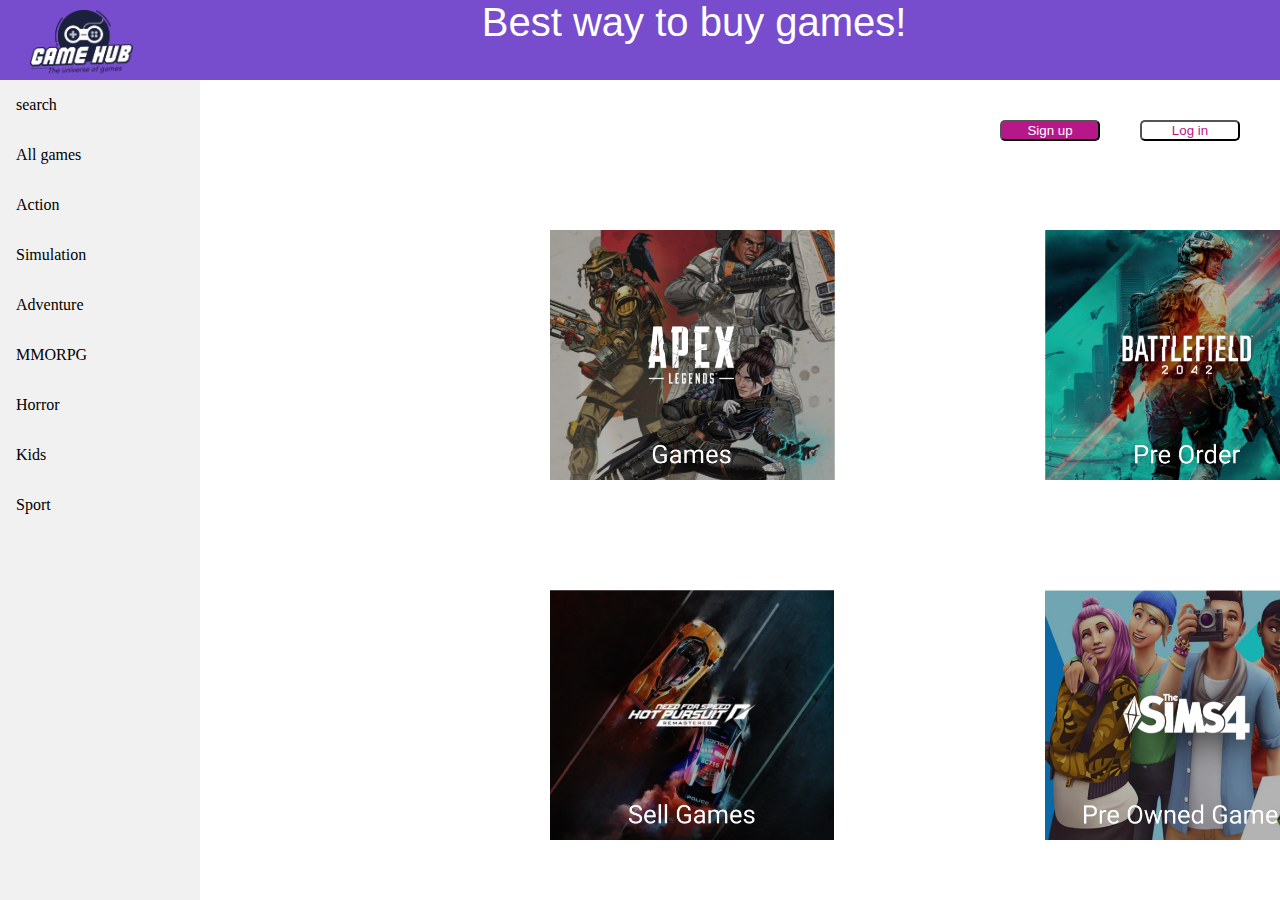
<file: index.html>
<!DOCTYPE html>
<html lang="en">
<head>
    <meta charset="UTF-8">
    <meta http-equiv="X-UA-Compatible" content="IE=edge">
    <meta name="viewport" content="width=device-width, initial-scale=1.0">
    <title>Home page</title>
    <link rel="stylesheet" href="css/styes.css">
    <link rel="stylesheet" href="https://cdnjs.cloudflare.com/ajax/libs/font-awesome/6.0.0-beta2/css/all.min.css" integrity="sha512-YWzhKL2whUzgiheMoBFwW8CKV4qpHQAEuvilg9FAn5VJUDwKZZxkJNuGM4XkWuk94WCrrwslk8yWNGmY1EduTA==" crossorigin="anonymous" referrerpolicy="no-referrer" />
</head>
<body>

<div class= "style"> 
  <img class="gamehub" src="/img/gamehub.png">

  <div class="cart">
  <i class="fas fa-shopping-cart"></i>
</div>

    <div class="hero-text">Best way to buy games!</div>
</div>

<div class="sidebar">
  <a class="active" href="search">search</a>
  <a href="all-games">All games</a>
  <a href="action">Action</a>
  <a href="simulation">Simulation</a>
  <a href="adventure">Adventure</a>
  <a href="mmorpg">MMORPG</a>
  <a href="horror">Horror</a>
  <a href="kids">Kids</a>
  <a href="sport">Sport</a>
</div>
<div class="content">
  </div>

  <button class="button1" type="button">Log in</button>
  <button class="button2" type="button">Sign up</button>

  <div class="columns">
      <img class="games" src="img/apex.png" alt="games">

      <img class="pre-order" src="img/battlefield.png" alt="pre-order">
    
      <img class="sell-games" src="img/need-for-speed.png" alt="sell-games">
  
      <img class="pre-owned-games" src="img/sims.png" alt="pre-owned-games">
    </div>
   

  </div>





    
</body>
</html>
</file>
<file: css/styes.css>
body, html{
    margin: 0%;
    height: 100%;
}

.style{
    height: 80px;
    width: auto;
    background-color: #774DCE; 
}

.fa-shopping-cart{
    font-size: 30px;
    color: #fff;
}

.cart{
    float: right;
    margin-top: 22px;
    margin-right: 25px;
}


.hero-text{
    font-family: 'Lucida Sans', 'Lucida Sans Regular', 'Lucida Grande', 'Lucida Sans Unicode', Geneva, Verdana, sans-serif;
    font-size: 40px; 
    color: #fff;
    text-align: center;
}

.sidebar {
    margin: 0;
    padding: 0;
    width: 200px;
    background-color: #f1f1f1;
    position: fixed;
    height: 100%;
    overflow: auto;
  }
  
  .sidebar a {
    display: block;
    color: black;
    padding: 16px;
    text-decoration: none;
  }

  .button1 {
      color: #B6188A;
      float: right;
      margin-top: 40px;
      margin-right: 40px;
      background-color: #fff;
      outline: #B6188A;
      width: 100px;
      border-radius: 5px;
  }

  .button2 {
    color: #fff;
    float: right;
    margin-top: 40px;
    margin-right: 40px;
    background-color: #B6188A;
    width: 100px;
      border-radius: 5px;
}


.games{
    height: 250px;
    margin-top: 150px;
    margin-left: 550px;
    
}
.pre-order{
    height: 250px;
    margin-top: 150px;
    margin-left: 200px;
   
}
.sell-games{
    height: 250px;
    margin-top: 100px;
    margin-left: 550px;
    
}
.pre-owned-games{
    height: 250px;
    margin-top: 100px;
    margin-left: 200px;
  
    
}



.gamehub{
    float: left;
    height: 65px;
    margin-left: 30px;
    margin-top: 10px;
}

.columns{
   display: grid;
   grid-template-columns: auto 1fr;
  grid-template-rows: 1fr auto;
  grid-gap: 10px;
  min-height: 400px;
   
}

@media  screen and (max-width:768px) {
    
    .hero-text{
        font-family: 'Lucida Sans', 'Lucida Sans Regular', 'Lucida Grande', 'Lucida Sans Unicode', Geneva, Verdana, sans-serif;
        font-size: 30px; 
        color: #fff;
        text-align: center;
    }

    .columns{
       
        display: block;
        max-width: 100%;
     

    }
       

    .games{
        height: 250px;
       margin-left: 250px;
       margin-top: 50px;

        
    }
    .pre-order{
        height: 250px;
        margin-left: 250px;
        margin-top: 50px;
      
       
    }
    .sell-games{
        height: 250px;
        margin-left: 250px;
        margin-top: 50px;
       
    }
    .pre-owned-games{
        height: 250px;
        margin-left: 250px;
        margin-top: 50px;
        
      
        
    }
    
}
</file>
